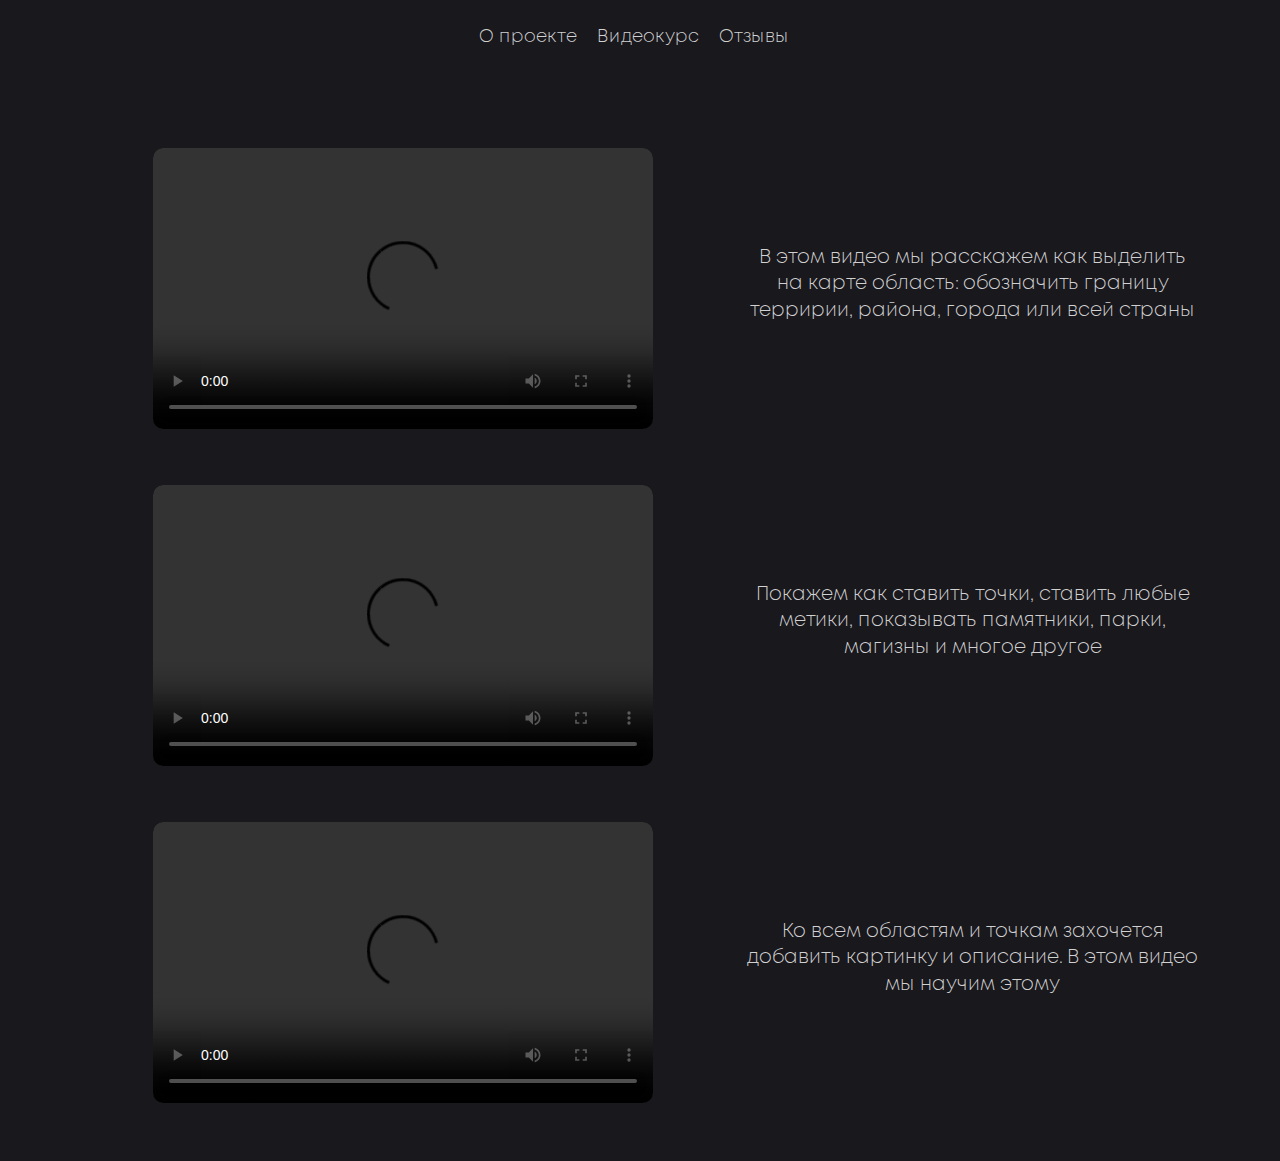
<file: courses/At0m.html>
<!DOCTYPE html>
<html lang="ru">
<head>
  <meta charset="UTF-8">
  <meta http-equiv="X-UA-Compatible" content="IE=edge">
  <meta name="viewport" content="width=device-width, initial-scale=1.0">
  <link rel="shortcut icon" href="/img/logo-min.png" type="image/png">
  <title>Курс</title>

  <link rel="stylesheet" href="../css/fontello.css">
  <link rel="stylesheet" href="../css/bootstrap.min.css">
  <link rel="stylesheet" href="https://cdnjs.cloudflare.com/ajax/libs/animate.css/4.1.1/animate.min.css">
  <link rel="stylesheet" href="../css/style.css">
</head>
<body>

  <div class="container-fluid">
    <div class="row align-items-md-center mt-4">
      <div class="nav d-flex align-items-md-center">
        <div class="col-md-1 col-3 offset-lg-1 offset-0"></div>
        <div class="col-lg-8 col-md-10 col-6 offset-0 d-flex justify-content-center">
          <ul class="nav-list d-none d-md-flex" id="main-nav">
            <li class="nav-list_item d-flex align-items-center"><a href="/index.html#about-project">О проекте</a></li>
            <li class="nav-list_item d-flex align-items-center"><a href="/index.html#courses">Видеокурс</a></li>
            <li class="nav-list_item d-flex align-items-center"><a href="/index.html#reviews">Отзывы</a></li>
          </ul>
          <div class="nav-button d-block d-md-none">
            <span></span>
            <span></span>
            <span></span>
            <span></span>
          </div>
        </div>
      </div>
      
      <div class="nav-mini">
        <ul class="nav-mini-list" id="mini-nav">
          <li class="nav-list_item d-flex align-items-center"><a href="/index.html#about-project">О проекте</a></li>
          <li class="nav-list_item d-flex align-items-center"><a href="/index.html#courses">Видеокурс</a></li>
          <li class="nav-list_item d-flex align-items-center"><a href="/index.html#reviews">Отзывы</a></li>
        </ul>
      </div>
    </div>
  </div>
  
  <section class="video">
    <div class="container">
      <div class="item text-center">
        <!-- <img src="" alt=""> -->
        <!-- <p class="mt-4 col-md-6 col-12 mx-auto"></p> -->
        
        <!-- 1 -->
        <div class="row mt-5 align-items-center">
          <div class="col-lg-7 col-12">
            <video controls poster="">
                <source src="" type="video/mp4">
                Тег video не поддерживается вашим браузером.
            </video>
          </div>
          <div class="col-lg-5 col-12">
            <p class="wow animate__animated animate__fadeInRight">В этом видео мы расскажем как выделить на карте область: обозначить границу терририи, района, города или всей страны</p>
          </div>
        </div>

        <!-- 2 -->
        <div class="row mt-5 align-items-center">
          <div class="col-lg-7 col-12">
            <video controls poster="">
                <source src="" type="video/mp4">
                Тег video не поддерживается вашим браузером.
            </video>
          </div>
          <div class="col-lg-5 col-12">
            <p class="wow animate__animated animate__fadeInRight" data-wow-delay="0.1s">Покажем как ставить точки, ставить любые метики, показывать памятники, парки, магизны и многое другое</p>
          </div>
        </div>

        <!-- 3 -->
        <div class="row mt-5 align-items-center">
          <div class="col-lg-7 col-12">
            <video controls poster="">
                <source src="" type="video/mp4">
                Тег video не поддерживается вашим браузером.
            </video>
          </div>
          <div class="col-lg-5 col-12">
            <p class="wow animate__animated animate__fadeInRight">Ко всем областям и точкам захочется добавить картинку и описание. В этом видео мы научим  этому</p>
          </div>
        </div>

      </div>
    </div>
  </section>

  <script src="../js/jquery.min.js"></script>
  <script src="../js/index.js"></script>
  <script src="../js/login.js"></script>

  <script src="https://wowjs.uk/dist/wow.min.js"></script>
  <script>
    new WOW().init();
  </script>
</body>
</html>
</file>
<file: css/fontello.css>
@font-face {
  font-family: 'fontello';
  src: url('../fonts/fontello.eot?47862408');
  src: url('../fonts/fontello.eot?47862408#iefix') format('embedded-opentype'),
       url('../fonts/fontello.woff2?47862408') format('woff2'),
       url('../fonts/fontello.woff?47862408') format('woff'),
       url('../fonts/fontello.ttf?47862408') format('truetype'),
       url('../fonts/fontello.svg?47862408#fontello') format('svg');
  font-weight: normal;
  font-style: normal;
}
/* Chrome hack: SVG is rendered more smooth in Windozze. 100% magic, uncomment if you need it. */
/* Note, that will break hinting! In other OS-es font will be not as sharp as it could be */
/*
@media screen and (-webkit-min-device-pixel-ratio:0) {
  @font-face {
    font-family: 'fontello';
    src: url('../font/fontello.svg?47862408#fontello') format('svg');
  }
}
*/
[class^="icon-"]:before, [class*=" icon-"]:before {
  font-family: "fontello";
  font-style: normal;
  font-weight: normal;
  speak: never;

  display: inline-block;
  text-decoration: inherit;
  width: 1em;
  margin-right: .2em;
  text-align: center;
  /* opacity: .8; */

  /* For safety - reset parent styles, that can break glyph codes*/
  font-variant: normal;
  text-transform: none;

  /* fix buttons height, for twitter bootstrap */
  line-height: 1em;

  /* Animation center compensation - margins should be symmetric */
  /* remove if not needed */
  margin-left: .2em;

  /* you can be more comfortable with increased icons size */
  /* font-size: 120%; */

  /* Font smoothing. That was taken from TWBS */
  -webkit-font-smoothing: antialiased;
  -moz-osx-font-smoothing: grayscale;

  /* Uncomment for 3D effect */
  /* text-shadow: 1px 1px 1px rgba(127, 127, 127, 0.3); */
}

.icon-edit:before { content: '\e800'; } /* '' */
.icon-login:before { content: '\e801'; } /* '' */
.icon-adult:before { content: '\e802'; } /* '' */
.icon-vkontakte:before { content: '\f189'; } /* '' */
</file>
<file: css/style.css>
@font-face {
  font-family: 'Mont';
  src: local('Mont Extra Light'), local('Mont-Extra-Light'),
      url('../fonts/Mont-Light.woff2') format('woff2'),
      url('../fonts/Mont-Light.woff') format('woff'),
      url('../fonts/Mont-Light.ttf') format('truetype');
  font-weight: 300;
  font-style: normal;
}
@font-face {
  font-family: 'Mont-bold';
  src: local('Mont Heavy'), local('Mont-Heavy'),
      url('../fonts/Mont-Heavy.woff2') format('woff2'),
      url('../fonts/Mont-Heavy.woff') format('woff'),
      url('../fonts/Mont-Heavy.ttf') format('truetype');
  font-weight: 900;
  font-style: normal;
}
.btn-top {
  position: fixed;
  width: 45px;
  height: 45px;
  left: 30px;
  bottom: 30px;
  display: none;
}
.btn-top img {
  width: 100%;
}
.btn-top:hover {
  transform: translateY(-2px);
}
body {
  font-family: 'Mont';
  color: #D1D1D2;
  background-color: #19181D;
}
p {
  font-size: 1.2em;
  line-height: 1.4;
}
.title {
  font-family: 'Mont-bold';
  color: #fff;
}
.subtitle {
  color: #6697DA;
}
.title-2 {
  position: relative;
  display: inline-block;
  
}
.title-2 h2 {
  font-size: 2.5em;
  position: relative;
  z-index: 1;
}
.title-2 .line {
  position: absolute;
  top: 25px;
  right: -110px;
  height: 28px;
  z-index: 0;
}
.button {
  color: #fff;
  background-color: #6697DA;
  border-radius: 22px;
  width: 200px;
  font-family: 'Mont-bold';
  z-index: 1;
  position: relative;
  font-size: 1.4em;
  padding: 8px;
  transition: 0.2s;
  text-transform: uppercase;
}
.button:hover {
  background-color: #fff;
  color: #15151A;
}
.button.reverse {
  background-color: #fff;
  color: #15151A;
}
.button.reverse:hover {
  color: #fff;
  background-color: #6697DA;
}
.button.mini {
  font-size: 0.8em;
  padding: 4px 25px;
  width: auto;
}
.button:active {
  transform: translateY(1px);
}
.content-block {
  padding-top: 130px;
}

.header {
  height: 100vh;
  background: url('../img/bg_head.png') center no-repeat #19181D;
  background-size: cover;
  padding-top: 30px;
  position: relative;
}
.header .nav {
  z-index: 99999;
}
.nav-list {
  padding: 0;
  margin: 0;
  list-style: none;
  display: flex;
}
.nav-list_item:not(:first-child) {
  margin-left: 20px;
}
.nav-list_item a {
  font-size: 1.1em;
  display: inline-block;
  text-align: center;
  border-radius: 100px;
  color: #D1D1D2;
  text-decoration: none;
  transition: 0.2s;
  z-index: 99999;
}
.nav-list_item a:hover {
  color: #fff;
}
.nav-list_item a:active {
  transform: translateY(1px);
}
.logo {
  width: 27px;
  display: block;
  margin: 0 auto;
}
.circle-btn {
  border: 1px solid #fff;
  border-radius: 100px;
  transition: 0.2s;
  cursor: pointer;
  width: 32px;
  height: 32px;
  display: flex;
  justify-content: center;
  align-items: center;

  color: #fff;
  text-decoration: none;
}
/* .circle-btn a {
  color: #fff;
  text-decoration: none;
} */
.circle-btn:hover {
  background-color: #fff;
}
/* .circle-btn:hover a { */
.circle-btn:hover {
  color: #000;
}
.circle-btn:active {
  transform: translateY(1px);
}
.circle-btn i:before {
  width: 100%;
  display: flex;
  margin-top: -1px;
}
.header .container {
  z-index: 0;
  position: absolute;
  left: 0;right: 0;
  top: 50%;
  transform: translateY(-50%);
}
.header .offer {
  position: relative;
  padding-left: 30px;
  margin-top: 40px;
}
.header .offer .background{
  position: absolute;
  transform: translate(-26%, -26%);
  width: 140%;
  z-index: 0;
}
.header h1 {
  font-size: 4em;
  position: relative;
  z-index: 1;
  line-height: 1;
  margin-bottom: 20px;
}

section {
  padding: 100px 0;
  background: #19181D;
}
.coach .content-block {
  background: url('../img/bg-coach.png') center no-repeat #19181D;
  background-size: 100%;
}
.slider-coach *:focus{
  outline: none;
}
.avatar {
  position: relative;
  width: 200px;
  height: 200px;
  margin: 0 auto;
}
.avatar .box {
  width: 150px;
  height: 150px;
  background-color: #6697DA;
  border-radius: 41%;
  position: absolute;
  left: 50%;
  margin-left: -75px;
  bottom: 0;
}
.avatar img {
  position: absolute;
  /* height: 200px; */
  width: 150px;
  bottom: 0;
}
.avatar img.left {
  left: 50%;
  margin-left: -75px;
}
.avatar img.right {
  right: 50%;
  margin-right: -75px;
}
.avatar img.center {
  left: 50%;
  transform: translateX(-50%);
}
.slider-item .name {
  margin-top: 20px;
  font-size: 2em;
}
.slick-btn {
  background: none;
  border: none;
  width: 45px;
  height: 45px;
  position: absolute;
  top: 50%;
  transform: translateY(-50%);
  z-index: 999;
}
.slick-btn.next {
  right: 0;
}
.slick-btn img {
  width: 100%;
}

.our-mission {
  background: url('../img/bg-mission.png') center no-repeat #19181D;
  background-size: 110%;
}

.reviews {
  background: url('../img/bg-reviews.png') center no-repeat #19181D;
  background-size: cover;
}
.review-block {
  background-color: #489FF8;
  padding: 20px 25px;
  border-radius: 30px;
  width: 100%;
  color: #fff;
  transition: .2s;
  height: 100%;
}
.review-block .title {
  font-size: 1em;
}
.review-block p {
  font-size: 0.8em;
}
.more-reviews {
  display: block;
  margin: 0 auto;
}

.coach-detail {
  background: url('../img/bg-coach-detail.png') no-repeat center #19181D;
  background-size: 100%;
}
.coach-detail h3 {
  font-size: 4em;
}
.coach-detail .btn {
  text-transform: none;
}
.coach-detail .content-block img {
  width: 300px;
  display: block;
}
.coach-detail p {
  margin: 0;
}
.coach-detail .text-block {
  border: 1px solid #6292D0;
  border-radius: 50px;
  padding: 40px;
}


.lesson {
  min-height: 100vh;
}
.lesson .nic {
  text-transform: uppercase;
  font-size: 1.8em;
}
.lesson .desc-block {
  margin-left: 30px;
}
.lesson .desc {
  padding: 0;
  list-style: none;
}
.lesson .desc-item::before {
  content: '\2014\00A0\00A0';
}
.lesson .products {
  width: 100%;
  background-color: #25232C;
  border-radius: 20px;
  list-style: none;
  padding: 20px 35px;
}
.lesson .products-item {
  display: flex;
  justify-content: space-between;
  padding: 7px 0;
}
.lesson .products-item .price {
  margin-right: 15px;
}

.nav-mini {
  height: 100%;
  width: 75%;
  position: fixed;
  z-index: 999999;
  top: 0;
  background-color: rgb(29, 29, 29);
  transition: 0.2s;
  right: -105%;
  overflow-y: auto;
}
.nav-mini.open {
  right: 0;
}
.nav-mini-list {
  list-style: none;
  padding: 0;
  font-size: 2em;
  width: 100%;
}
.nav-mini-list .nav-list_item a {
  width: 80%;
  margin: 25px auto 0;
}

.nav-button {
  width: 40px;
  height: 40px;
  position: relative;
  /* margin: 0 auto; */
  cursor: pointer;
  z-index: 99999;
}

.nav-button span {
  display: block;
  position: absolute;
  height: 5px;
  width: 100%;
  background: #fff;
  border-radius: 9px;
  opacity: 1;
  left: 0;
  -webkit-transform: rotate(0deg);
  -moz-transform: rotate(0deg);
  -o-transform: rotate(0deg);
  transform: rotate(0deg);
  -webkit-transition: .25s ease-in-out;
  -moz-transition: .25s ease-in-out;
  -o-transition: .25s ease-in-out;
  transition: .25s ease-in-out;
}

.nav-button span:nth-child(1) {
  top: 0px;
}

.nav-button span:nth-child(2),.nav-button span:nth-child(3) {
  top: 13px;
}

.nav-button span:nth-child(4) {
  top: 26px;
}

.nav-button.open {
  position: absolute;
  left: 30px;
  top: 30px;
  background-color: #19181D;
}

.nav-button.open span:nth-child(1) {
  top: 18px;
  width: 0%;
  left: 50%;
}

.nav-button.open span:nth-child(2) {
  -webkit-transform: rotate(45deg);
  -moz-transform: rotate(45deg);
  -o-transform: rotate(45deg);
  transform: rotate(45deg);
}

.nav-button.open span:nth-child(3) {
  -webkit-transform: rotate(-45deg);
  -moz-transform: rotate(-45deg);
  -o-transform: rotate(-45deg);
  transform: rotate(-45deg);
}

.nav-button.open span:nth-child(4) {
  top: 18px;
  width: 0%;
  left: 50%;
}

.section-form input {
  color: #000;
}
.section-form.full-height {
  min-height: 100vh;
}
.section-form .logout {
  text-align: right;
}

.footer {
  padding: 30px 0;
}

.video {
  padding: 50px 0;
}
.video img {
  width: 330px;
}
.video .btn {
  text-transform: none;
}
.video video {
  width: 500px;
  height: 281px;
  background-color: #000;
  border-radius: 10px;
}
.video video.blocked {
  background: url('../img/block.png') no-repeat center #555;
  background-size: 50px;
}

.select {
  position: relative;
  color: #000;
}
.select p {
  height: 38px;
  cursor: pointer;
}
.select-list {
  position: absolute;
  left: 0;
  top: 100%;
  width: 100%;
  max-height: 200px;
  z-index: 99999;
  background-color: #fff;
  border: 1px solid #ccc;
  border-radius: 5px;
  overflow-y: auto;
}
.select-list .item {
  padding: 7px 10px;
  cursor: pointer;
  transition: 0.2s;
}
.select-list .item:hover {
  background-color: #eee;
}
.select-list .item:not(:first-child) {
  border-top: 1px solid #ccc;
}

.form-control.disabled {
  background-color: #e9ecef;
  opacity: 1;
}
.datepickers-container {
  z-index: 99999999;
}

.info p {
  margin-top: 1rem;
}
.info .bg {
  background-size: 82%;
  background-position: left;
  background-repeat: no-repeat;
}
.info .bg.line-1 {
  background-image: url('/img/info/line-1.png');
}
.info .bg.line-2 {
  background-image: url('/img/info/line-2.png');
  background-position: right;
}
.info .bg.line-3 {
  background-image: url('/img/info/line-3.png');
}

.modal {
  z-index: 9999999;
}

/* lg */
@media (max-width: 1199px) {
  h1 {
    font-size: 3.5em!important;
  }
  .title-2 h2 {
    font-size: 2.2em;
  }
  p {
    font-size: 1em;
  }
  .header .offer {
    margin-top: 60px;
  }
  .coach .avatar {
    width: 150px;
    height: 150px;
  }
  .coach .avatar .box {
    width: 100px;
    height: 100px;
    margin-left: -50px;
  }
  .coach .avatar img {
    /* height: 150px; */
    width: 100px;
  }
  .coach .avatar img.left {
    margin-left: -50px;
  }
  .coach .avatar img.right {
    margin-right: -50px;
  }
  .coach .name {
    font-size: 1.2em;
  }
  .section-form h1 {
    text-align: center;
  }
}

/* md */
@media (max-width: 991px) {
  h1 {
    font-size: 2.7em!important;
  }
  .title-2 h2 {
    font-size: 1.9em;
  }
  .header {
    height: auto;
    padding-bottom: 50px;
  }
  .header .container {
    position: static;
    transform: none;
  }
  .header .offer .background {
    width: 100%;
  }
  .header .about-project {
    margin-top: 60px;
  }
  .nav-list {
    justify-content: center;
  }
  section {
    padding: 50px 0;
  }
  .coach-detail .content-block {
    /* text-align: center; */
  }
  .coach-detail .content-block img {
    width: 250px;
    margin: 0 auto;
  }
  .coach-detail .text-block {
    margin-top: 30px;
    /* text-align: left; */
  }
  .slick-btn {
    width: 55px;
    height: 55px;
  }
  .content-block {
    padding-top: 60px;
  }
  .video img {
    width: 250px;
  }
  .text-md-left {
    text-align: left!important;
  }
  .text-md-center {
    text-align: center!important;
  }
  .btn-course {
    display: block;
    margin: 0 auto;
  }
}

/* sm */
@media (max-width: 767px) {
  h1 {
    font-size: 2em!important;
  }
  .circle-btn {
    width: 35px;
    height: 35px;
  }
  .nav-list_item a {
    font-size: 0.7em;
  }
  .our-mission img {
    width: 250px;
  }
  .lesson .products {
    padding: 15px;
  }
  .lesson .products .btn {
    padding: 4px 15px;
  }
  .lesson .products-item .name {
    padding-right: 15px;
  }
  .lesson .products-item .block {
    display: flex;
    flex-direction: column;
    text-align: center;
  }
  .lesson .products-item .price {
    margin-right: 0;
  }
  .lesson .nic {
    text-align: center;
  }
  .slick-btn {
    width: 60px;
    height: 60px;
  }
  .video video {
    width: 290px;
    height: 163px;
  }
}
</file>
